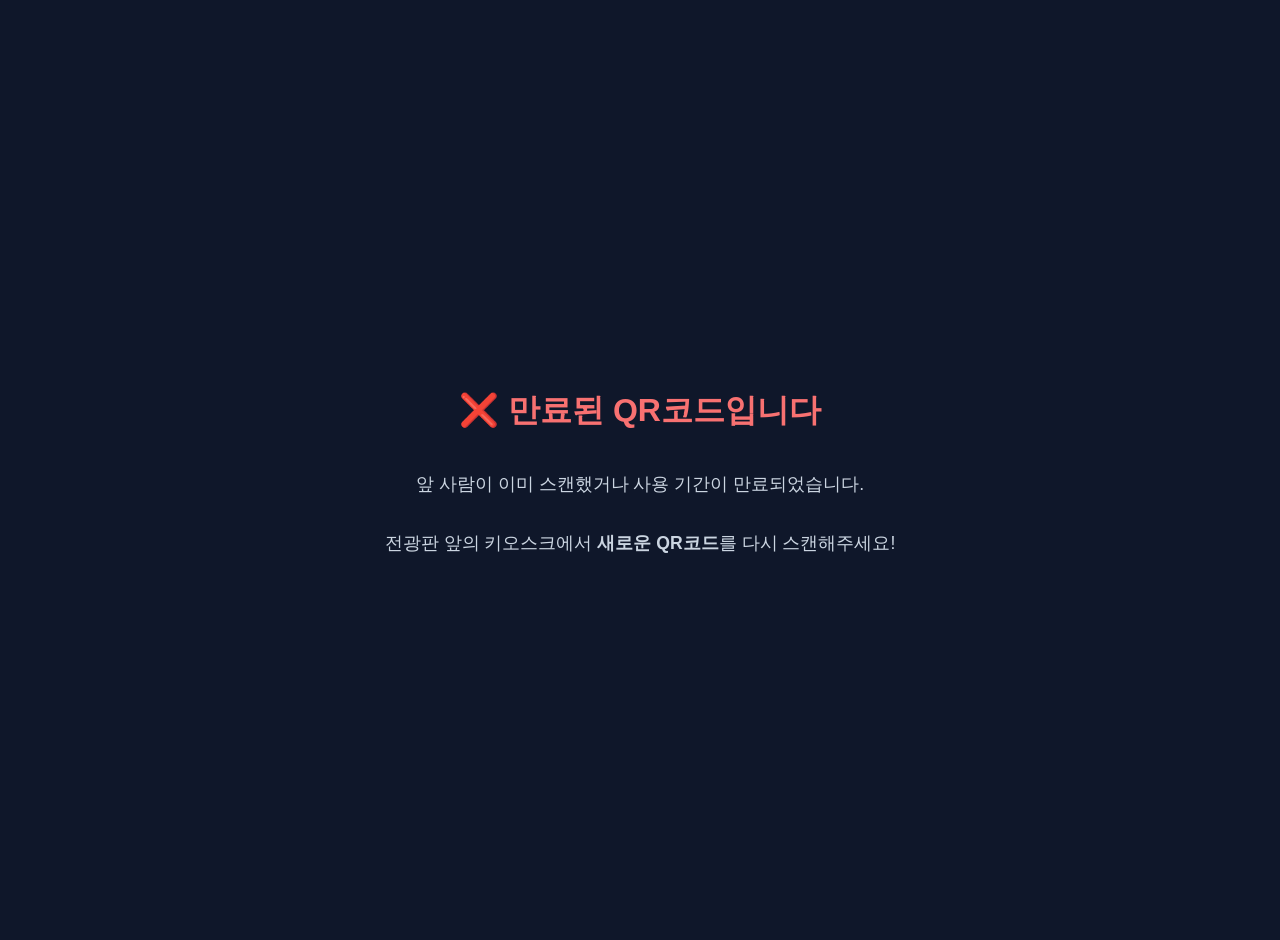
<file: frontend/pages/expired/index.html>
<!DOCTYPE html>
<html>
<head>
<meta charset="utf-8">
<title>QR코드 다시 스캔</title>
<meta name="viewport" content="width=device-width, initial-scale=1.0">
<style>
body { display: flex; flex-direction: column; align-items: center; justify-content: center; height: 100vh; font-family: 'Pretendard', sans-serif; background: #0f172a; color: white; text-align: center; margin: 0; padding: 20px; }
h1 { color: #f87171; }
p { font-size: 1.1rem; color: #cbd5e1; }
</style>
</head>
<body>
  <h1>❌ 만료된 QR코드입니다</h1>
  <p>앞 사람이 이미 스캔했거나 사용 기간이 만료되었습니다.</p>
  <p>전광판 앞의 키오스크에서 <b>새로운 QR코드</b>를 다시 스캔해주세요!</p>
</body>
</html>
</file>
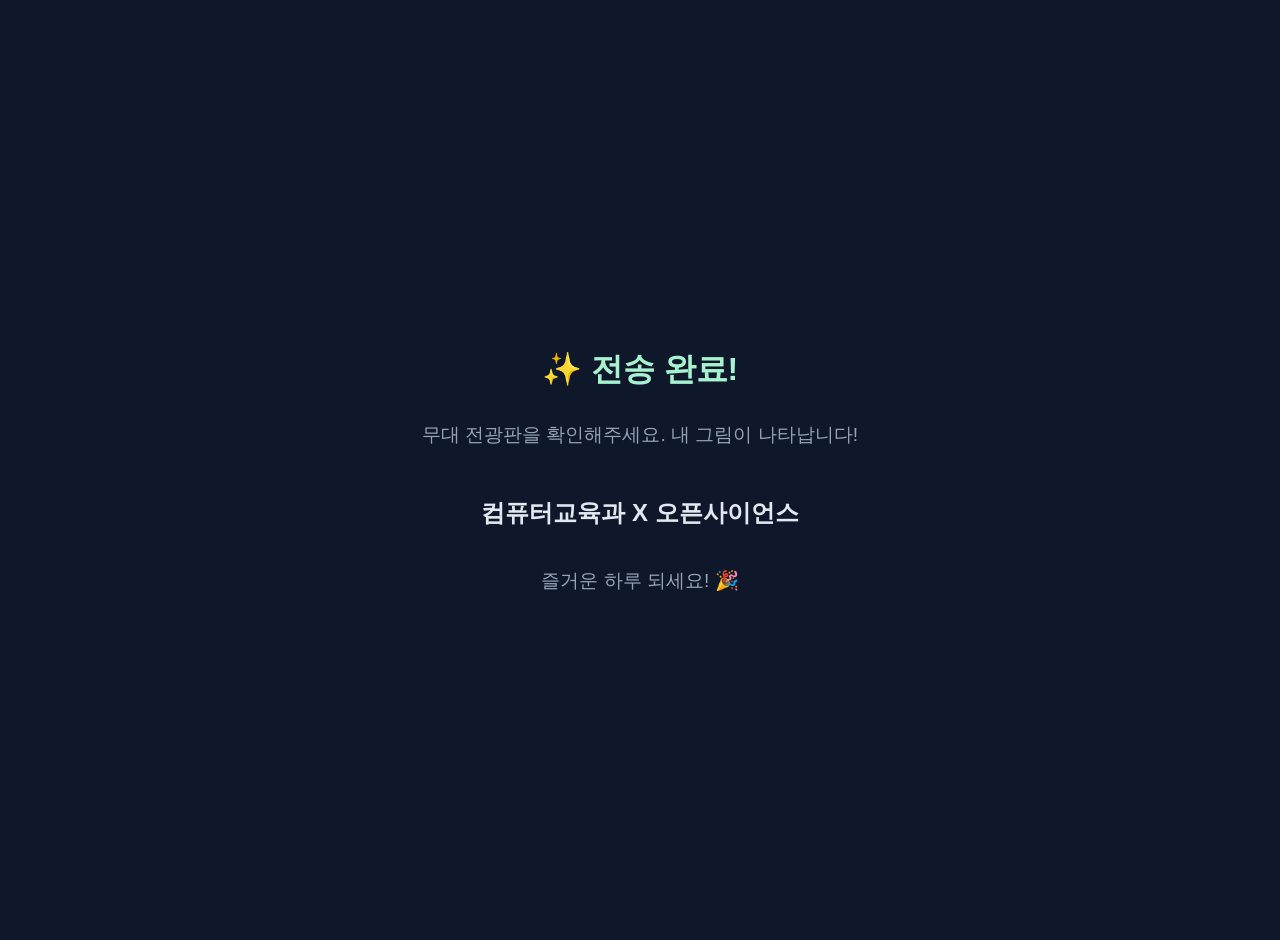
<file: frontend/pages/success/index.html>
<!DOCTYPE html>
<html>
<head>
<meta charset="utf-8">
<title>전송 완료!</title>
<meta name="viewport" content="width=device-width, initial-scale=1.0">
<style>
body { display: flex; flex-direction: column; align-items: center; justify-content: center; height: 100vh; font-family: 'Pretendard', sans-serif; background: #0f172a; color: white; text-align: center; margin: 0; padding: 20px; }
h1 { color: #a7f3d0; margin-bottom: 10px; font-size: 2rem;}
h2 { color: #e2e8f0; font-size: 1.5rem; margin-top: 30px; }
p { font-size: 1.2rem; color: #94a3b8; }
</style>
</head>
<body>
  <h1>✨ 전송 완료!</h1>
  <p>무대 전광판을 확인해주세요. 내 그림이 나타납니다!</p>
  
  <h2>컴퓨터교육과 X 오픈사이언스</h2>
  <p>즐거운 하루 되세요! 🎉</p>
</body>
</html>
</file>
